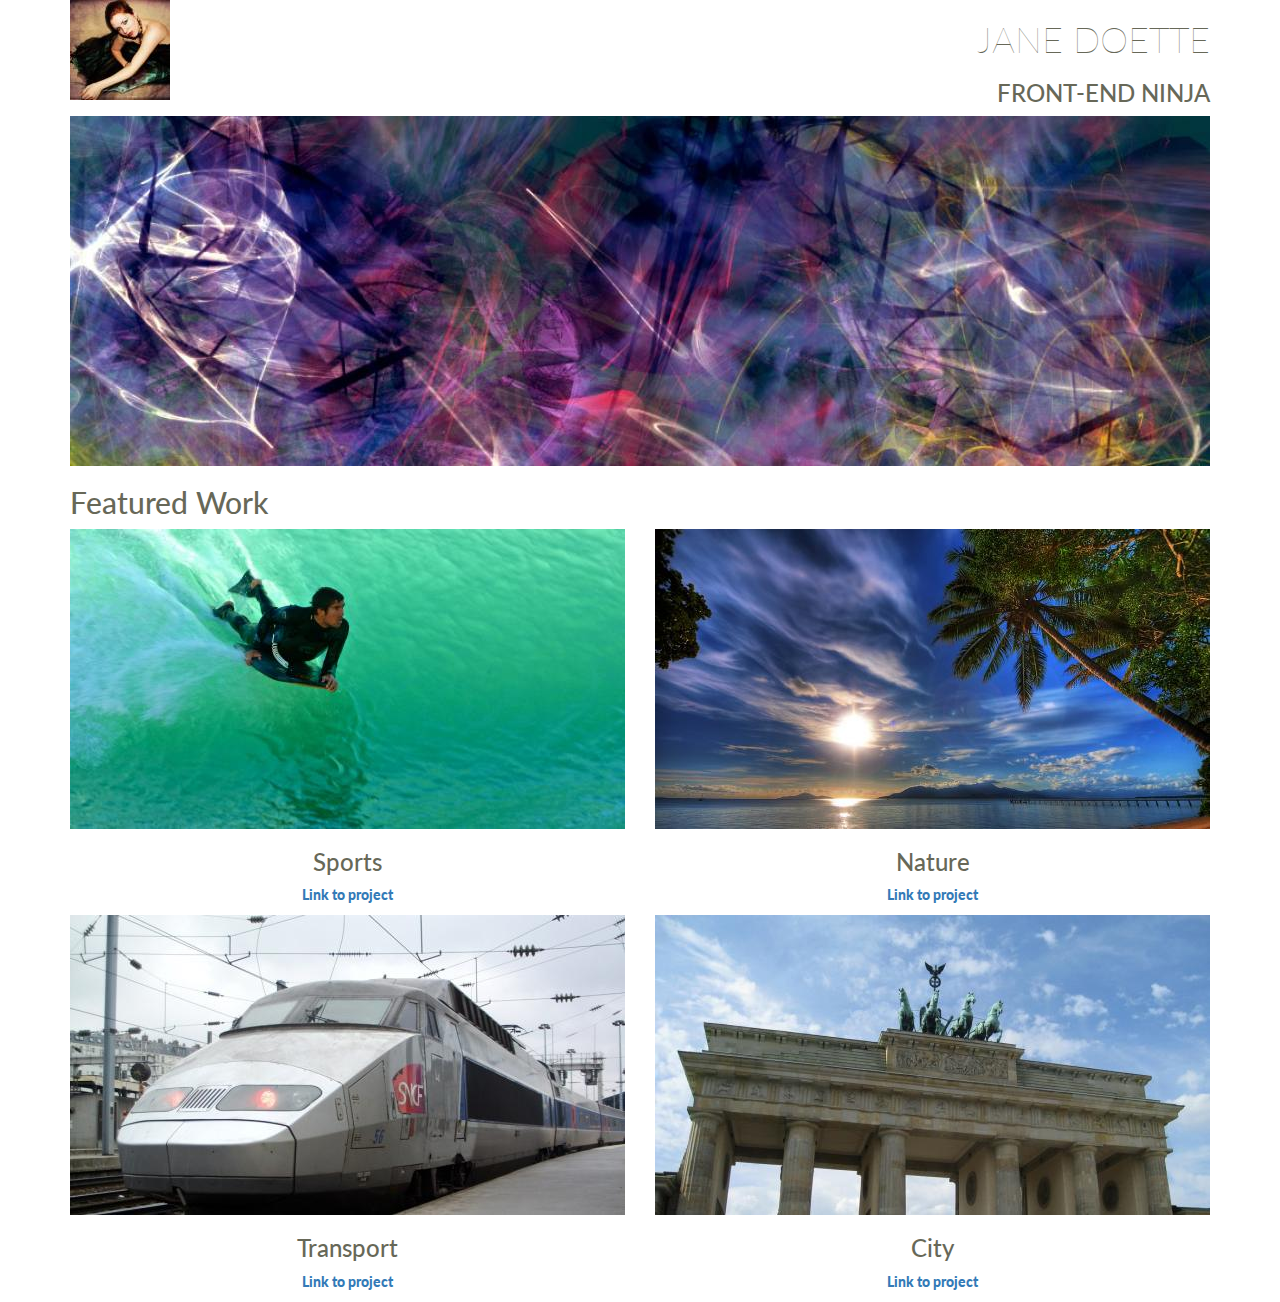
<file: index.html>
<!DOCTYPE html >
<!-- saved from url=(0097)https://storage.googleapis.com/supplemental_media/udacityu/2730818600/bootstrap-prestructure.html -->
<html lang="en">
    <head>
        <meta http-equiv="Content-Type" content="text/html; charset=utf-8">
        <link rel="stylesheet" href="css/bootstrap.min.css">
        <link href="https://fonts.googleapis.com/css?family=Lato:900" rel="stylesheet">
        <link href="https://fonts.googleapis.com/css?family=Lato:300" rel="stylesheet">
        <link rel="stylesheet" href="css/style.css" media="screen" title="no title" >
        <script src="https://ajax.googleapis.com/ajax/libs/jquery/1.12.4/jquery.min.js"></script>
        <script src="js/bootstrap.js" type="text/javascript" ></script>
        <title>Bootstrap Portfolio</title>
    </head>
    <body>
        <div class="container">
            <div class="row">
                <div class="col-md-6"><img src="img/100" class="img-responsive" alt="logo"></div>
                <div class="col-md-6 text-right text-uppercase">
                    <h1 class="h1Class">Jane Doette</h1>
                    <h3 >Front-end Ninja</h3>
                </div>
            </div>
            <div class="row">
                <div class="col-md-12">
                    <img src="img/abstract" class="img-responsive" alt="abstract">
                </div>
            </div>
            <div class="row">
                <div class="col-md-12">
                    <h2>Featured Work</h2>
                </div>
            </div>
            <div class="row text-center">
                <div class="col-md-6">
                    <img src="img/sports" class="img-responsive img-left" alt="sports" data-toggle="modal" data-target="#sports">
                    <h3>Sports</h3>
                    <p><a href="http://github.com/">Link to project</a></p>
                </div>
                <div class="col-md-6">
                    <img src="img/nature" class="img-responsive img-right" alt="nature" data-toggle="modal" data-target="#nature">
                    <h3>Nature</h3>
                    <p><a href="http://github.com/">Link to project</a></p>
                </div>
            </div>
            <div class="row text-center">
                <div class="col-md-6">
                    <img src="img/transport" class="img-responsive" alt="transport" data-toggle="modal" data-target="#transport">
                    <h3>Transport</h3>
                    <p><a href="http://github.com/">Link to project</a></p>
                </div>
                <div class="col-md-6">
                    <img src="img/city" class="img-responsive" alt="city" data-toggle="modal" data-target="#city">
                    <h3>City</h3>
                    <p><a href="http://github.com/">Link to project</a></p>
                </div>
            </div>

        </div>


        <!-- Modal -->
        <div class="modal fade" id="sports" tabindex="-1" role="dialog" aria-labelledby="myModalLabel">
            <div class="modal-dialog" role="document">
                <div class="modal-content">
                    <div class="modal-header">
                <h4 class="modal-title" id="myModalLabel">Sports</h4>
                    </div>
                    <div class="modal-body">
                        ...Lorem ipsum dolor sit amet, consectetur adipisicing elit, sed do eiusmod tempor incididunt ut labore et dolore magna aliqua. Ut enim ad minim veniam, quis nostrud exercitation ullamco laboris nisi ut aliquip ex ea commodo consequat. Duis aute irure dolor in reprehenderit in voluptate velit esse cillum dolore eu fugiat nulla pariatur. Excepteur sint occaecat cupidatat non proident, sunt in culpa qui officia deserunt mollit anim id est laborum.
                    </div>
                    <div class="modal-footer">
                <button type="button" class="btn btn-default" data-dismiss="modal">Close</button>
                    </div>
                </div>
            </div>
        </div>
        <!-- Modal -->
        <div class="modal fade" id="nature" tabindex="-1" role="dialog" aria-labelledby="myModalLabel">
            <div class="modal-dialog" role="document">
                <div class="modal-content">
                    <div class="modal-header">
                <h4 class="modal-title" id="myModalLabel">Nature</h4>
                    </div>
                    <div class="modal-body">
                        ...Lorem ipsum dolor sit amet, consectetur adipisicing elit, sed do eiusmod tempor incididunt ut labore et dolore magna aliqua. Ut enim ad minim veniam, quis nostrud exercitation ullamco laboris nisi ut aliquip ex ea commodo consequat. Duis aute irure dolor in reprehenderit in voluptate velit esse cillum dolore eu fugiat nulla pariatur. Excepteur sint occaecat cupidatat non proident, sunt in culpa qui officia deserunt mollit anim id est laborum.
                    </div>
                    <div class="modal-footer">
                <button type="button" class="btn btn-default" data-dismiss="modal">Close</button>
                    </div>
                </div>
            </div>
        </div>
        <!-- Modal -->
        <div class="modal fade" id="transport" tabindex="-1" role="dialog" aria-labelledby="myModalLabel">
            <div class="modal-dialog" role="document">
                <div class="modal-content">
                    <div class="modal-header">
                <h4 class="modal-title" id="myModalLabel">Transport</h4>
                    </div>
                    <div class="modal-body">
                        ...Lorem ipsum dolor sit amet, consectetur adipisicing elit, sed do eiusmod tempor incididunt ut labore et dolore magna aliqua. Ut enim ad minim veniam, quis nostrud exercitation ullamco laboris nisi ut aliquip ex ea commodo consequat. Duis aute irure dolor in reprehenderit in voluptate velit esse cillum dolore eu fugiat nulla pariatur. Excepteur sint occaecat cupidatat non proident, sunt in culpa qui officia deserunt mollit anim id est laborum.
                    </div>
                    <div class="modal-footer">
                <button type="button" class="btn btn-default" data-dismiss="modal">Close</button>
                    </div>
                </div>
            </div>
        </div>

        <!-- Modal -->
        <div class="modal fade" id="city" tabindex="-1" role="dialog" aria-labelledby="myModalLabel">
            <div class="modal-dialog" role="document">
                <div class="modal-content">
                    <div class="modal-header">
                <h4 class="modal-title" id="myModalLabel">City</h4>
                    </div>
                    <div class="modal-body">
                        ...Lorem ipsum dolor sit amet, consectetur adipisicing elit, sed do eiusmod tempor incididunt ut labore et dolore magna aliqua. Ut enim ad minim veniam, quis nostrud exercitation ullamco laboris nisi ut aliquip ex ea commodo consequat. Duis aute irure dolor in reprehenderit in voluptate velit esse cillum dolore eu fugiat nulla pariatur. Excepteur sint occaecat cupidatat non proident, sunt in culpa qui officia deserunt mollit anim id est laborum.
                    </div>
                    <div class="modal-footer">
                <button type="button" class="btn btn-default" data-dismiss="modal">Close</button>
                    </div>
                </div>
            </div>
        </div>
    </body>
</html>
</file>
<file: css/style.css>
body {
    /*background-color: black;*/
    font-family: Lato, sans-serif;
    font-weight: 900;
    color: #676858;
}
.row {
    /*border: 2px solid red;*/
}

.img-right {
    margin-right: 0;
}
.h1Class {
    font-weight: 100;
}
</file>
